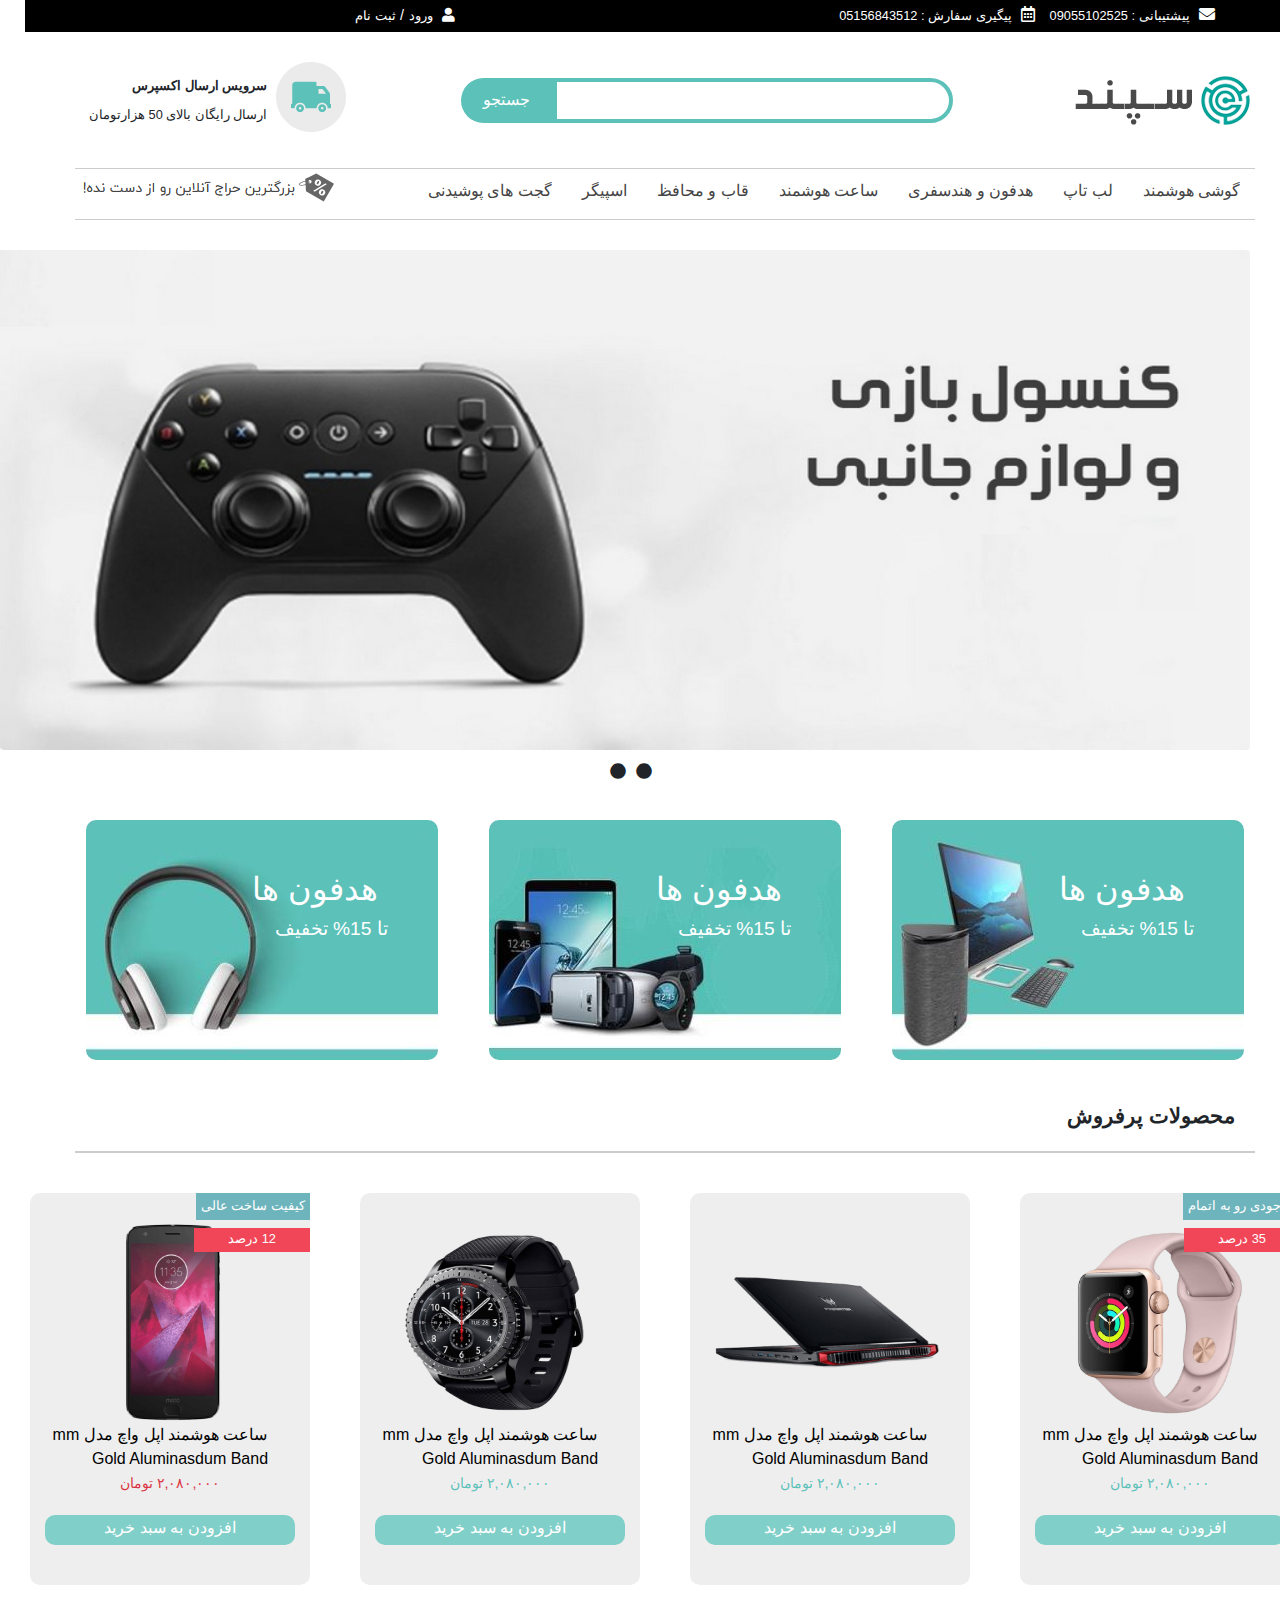
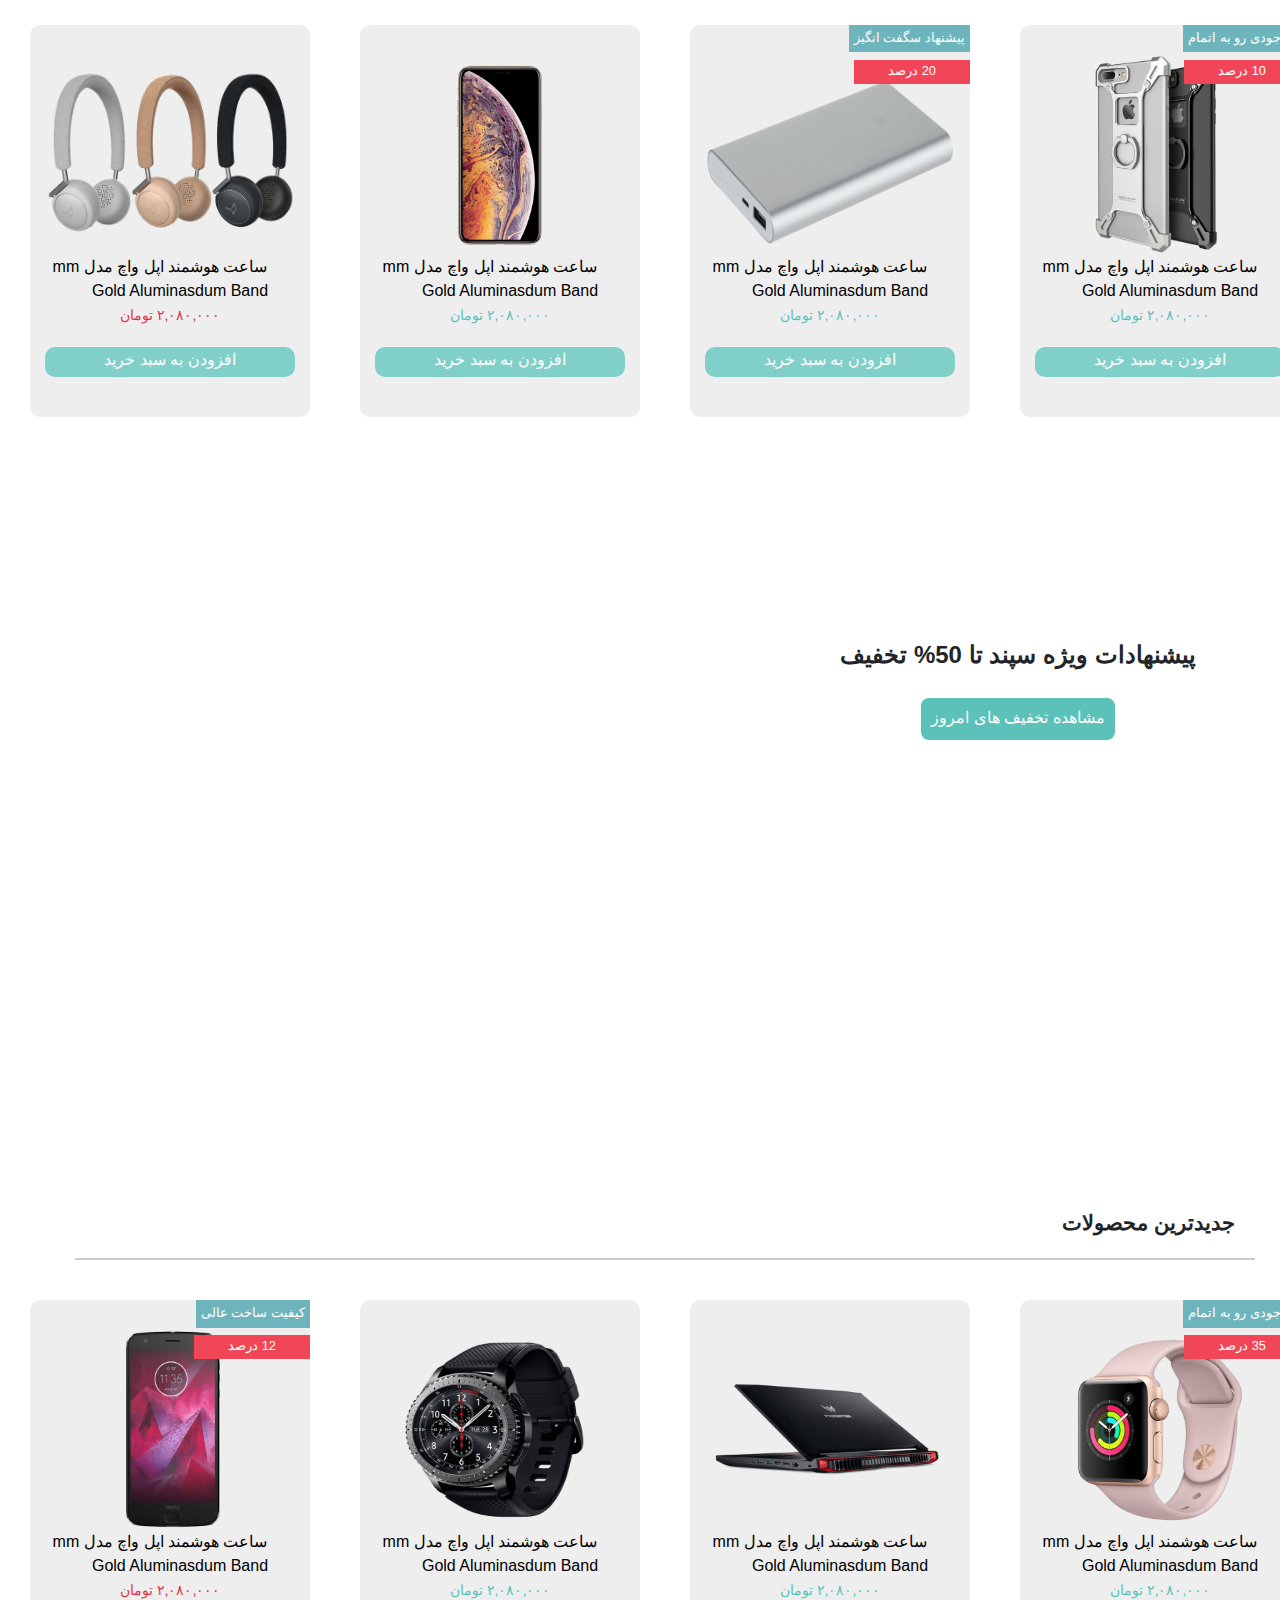
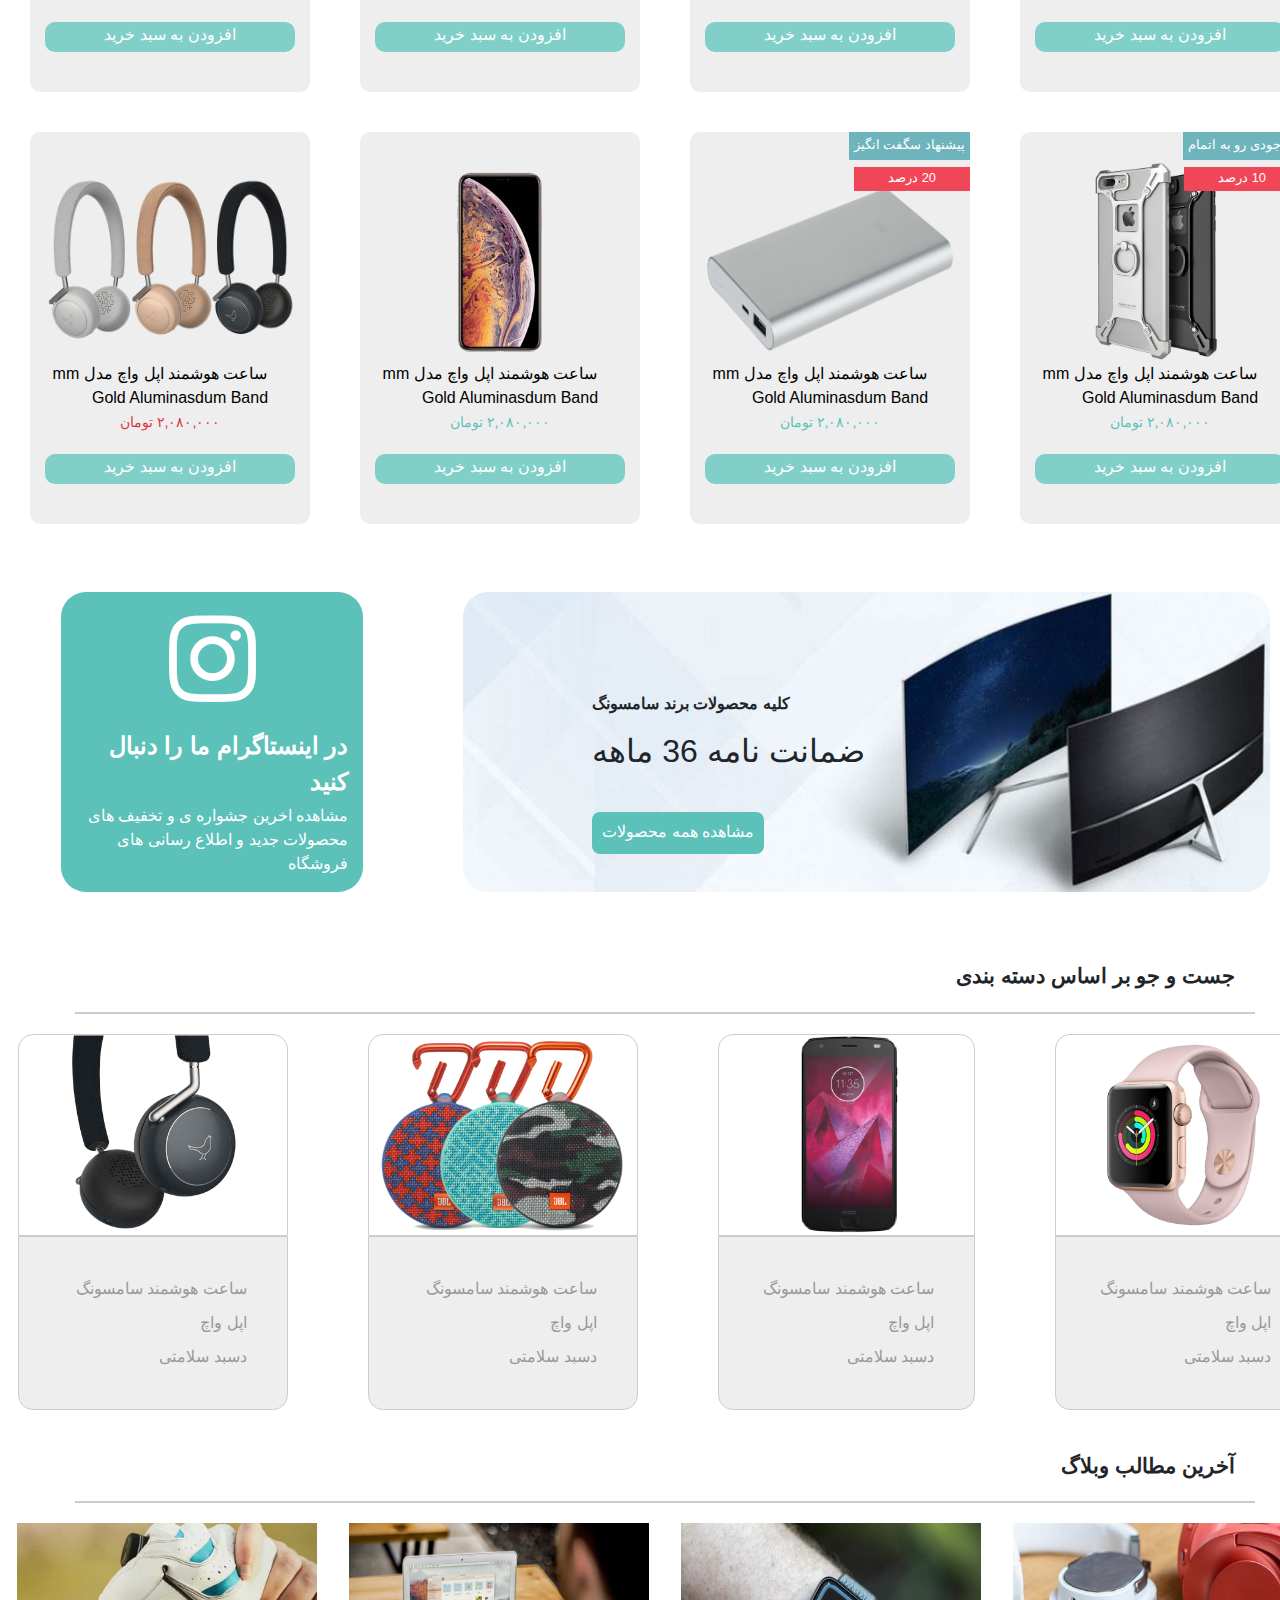
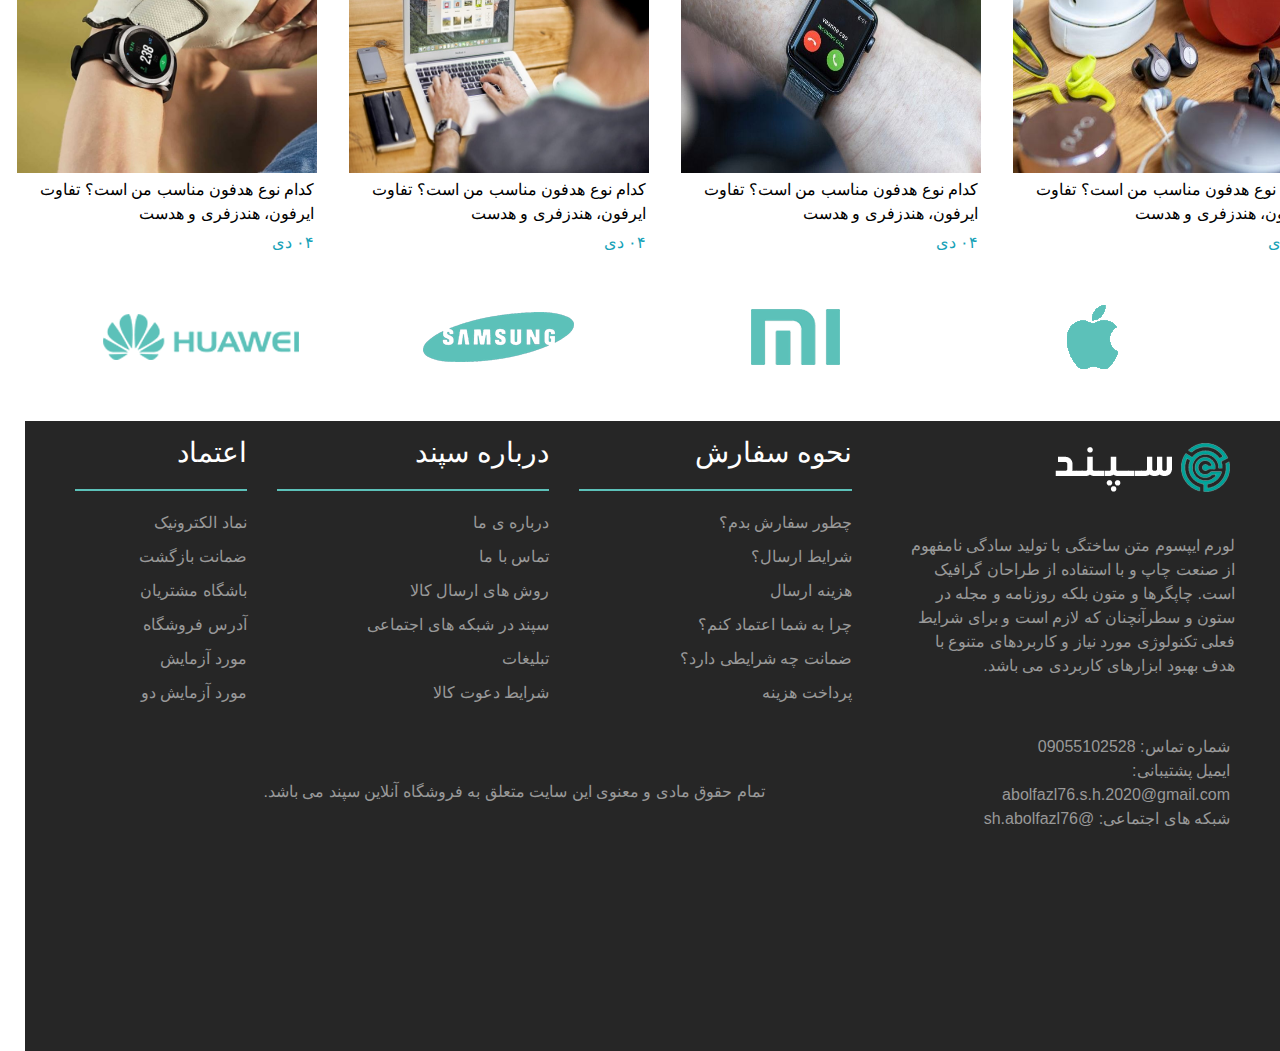
<file: index.html>
<!DOCTYPE html>
<html lang="en">
<head>
    <meta charset="UTF-8">
    <title>wach shop</title>
    <link rel="stylesheet" href="style/app.css" type="text/css">
    <link rel="stylesheet" href="style/main.css" type="text/css">
    
    <link rel="title icon" href="img/a1.jpg" type="image/jpg">
    
    <!-- Fontawesome -->
    <link rel="stylesheet" href="https://cdnjs.cloudflare.com/ajax/libs/font-awesome/5.15.1/css/all.min.css" crossorigin="anonymous" />
    <link rel="stylesheet" href="https://cdnjs.cloudflare.com/ajax/libs/font-awesome/4.7.0/css/font-awesome.min.css">

    <!-- Bootstrap CDN CSS -->
    <!-- <link rel="stylesheet" href="bootstrap-code/bootstrap.min.css"> -->

    <!-- Bootstrap CDN CSS -->
    <link rel="stylesheet" href="https://stackpath.bootstrapcdn.com/bootstrap/4.5.2/css/bootstrap.min.css">
    
</head>
<body>
    

    <!-- header -->
    <header>
        <!-- nav-top -->
        <section class="">
            <div class="nav-top">
                <div class="nav-top-right">
                    <a href="#"><i class="fas fa-envelope"></i></a>
                    <a href=""><span>پیشتیبانی : 09055102525</span></a>
                    <a href="#"><i class="far fa-calendar-alt"></i></a>
                    <a href=""><span>پیگیری سفارش : 05156843512</span></a>
                </div>
                <div class="nav-top-left">
                    <i class="fas fa-user"></i>
                    <a href=""><span>ورود</span></a>
                    <span>/</span>
                    <a href=""><span>ثبت نام</span></a>
                </div>
            </div>            
        </section>
        <!-- End of nav-top -->
        
        <!-- nav-center -->
        <section>
            <div class="continer1">
                <div class="row nav-center">
                    <div class="col-lg-3 col-md-4  nav-center-right">
                        <img src="img/logo1.png" alt="">
                    </div>
                    <div class="col-lg-6 col-md-8  nav-center-center">
                        <div class="btn-serche">
                            <input type="text" class="">
                            <button>جستجو</button>
                        </div>
                    </div>
                    <div class="col-lg-3 col-md-12  nav-center-left">
                        <img src="img/logo2.PNG" alt="">
                        <div>
                            <span style="font-weight: bold;">سرویس ارسال اکسپرس</span>
                            <span>ارسال رایگان بالای 50 هزارتومان</span>
                        </div>
                    </div>
                </div>
            </div>
        </section>
        <!-- End of nav-center -->
        <!-- nav-button -->
        <section>
            <div class="continer1">
                <div class="nav-button">
                    <div class="nav-button-right">
                        <ul>
                            <li><a href="#" class="">گوشی هوشمند</a></li>
                            <li><a href="#" class="">لب تاپ</a></li>
                            <li><a href="#" class="">هدفون و هندسفری</a></li>
                            <li><a href="#" class="">ساعت هوشمند</a></li>
                            <li><a href="#" class="">قاب و محافظ</a></li>
                            <li><a href="#" class="">اسپیگر</a></li>
                            <li><a href="#" class="">گجت های پوشیدنی</a></li>
                        </ul>
                    </div>
                    <div class="nav-button-left">
                        <a href="#"><img src="img/nav1.PNG" alt=""></a>
                    </div>
                </div>
            </div>
        </section>
        <!-- End of nav-button -->
        <!-- banner -->
        <section class="slide">
            <!-- // -->
            <div class="continer1 item active slides" id="slide1">
                <div class="row">
                    <div class="col-lg-auto banner">
                       <img src="img/banner1.jpg" alt="">
                    </div>
                </div>
            </div>
            <!-- // -->
            <!-- // -->
            <div class="continer1 item slides" id="slide2">
                <div class="row">
                    <div class="col-lg-auto banner">
                       <img src="img/banner2.jpg" alt="">
                    </div>
                </div>
            </div>
            <!-- // -->
            <!-- btn -->
            <div class="banner-btn">
                <i onclick="setSlide('slide1' , 1)" class="fas fa-circle"></i>
                <i onclick="setSlide('slide2' , 2)" class="fas fa-circle"></i>
            </div>

        </section>
        <!-- End of banner -->
    </header>
    <!-- End of header -->

    <!-- main -->
    <main>
        <!-- sec-caed-1 -->
        <section>
            <div class="continer1 ">
                <div class="row text-center ">
                    <div class="col-lg-4 main-sec1-card">
                        <a href=""><h2>هدفون ها</h2></a>
                        <a href=""><span>تا 15% تخفیف</span></a>
                        <img src="img/main-sec1-card1.jpg" alt="">
                    </div>
                    <div class="col-lg-4 main-sec1-card">
                        <a href=""><h2>هدفون ها</h2></a>
                        <a href=""><span>تا 15% تخفیف</span></a>
                        <img src="img/main-sec1-card2.jpg" alt="">
                    </div>
                    <div class="col-lg-4 main-sec1-card">
                        <a href=""><h2>هدفون ها</h2></a>
                        <a href=""><span>تا 15% تخفیف</span></a>
                        <img src="img/main-sec1-card3.jpg" alt="">
                    </div>
                </div>
            </div>
        </section>
        <!-- End of sec-caed-1 -->

        <!-- sec-card-2 -->
        <section>
            <div class="continer1">
                <div class="title">
                    <span>محصولات پرفروش</span>
                </div>
                <!-- // -->
                <div class="row1">
                    <div class="col sec-card-2 ">
                        <p>موجودی رو به اتمام</p>
                        <h6>35 درصد</h6>
                        <img src="img/main-sec2-card1.png" alt="">
                        <a href=""><span>ساعت هوشمند اپل واچ مدل mm Gold Aluminasdum Band</span></a>
                        <span >۲,۰۸۰,۰۰۰ تومان</span>
                        <button class="" >افزودن به سبد خرید</button>
                    </div>
                    <div class="col sec-card-2">
                        <img src="img/main-sec2-card2.png" alt="">
                        <a href=""><span>ساعت هوشمند اپل واچ مدل mm Gold Aluminasdum Band</span></a>
                        <span >۲,۰۸۰,۰۰۰ تومان</span>
                        <button>افزودن به سبد خرید</button>
                    </div>
                    <div class="col sec-card-2">
                        <img src="img/main-sec2-card3.png" alt="">
                        <a href=""><span>ساعت هوشمند اپل واچ مدل mm Gold Aluminasdum Band</span></a>
                        <span >۲,۰۸۰,۰۰۰ تومان</span>
                        <button>افزودن به سبد خرید</button>
                    </div>
                    <div class="col sec-card-2">
                        <p>کیفیت ساخت عالی</p>
                        <h6>12 درصد</h6>
                        <img src="img/main-sec2-card4.png" alt="">
                        <a href=""><span>ساعت هوشمند اپل واچ مدل mm Gold Aluminasdum Band</span></a>
                        <span class="text-danger">۲,۰۸۰,۰۰۰ تومان</span>
                        <button>افزودن به سبد خرید</button>
                    </div>
                </div>
                <!-- // -->
                <div class="row1">
                    <div class="col sec-card-2">
                        <p>موجودی رو به اتمام</p>
                        <h6>10 درصد</h6>
                        <img src="img/main-sec2-card5.png" alt="">
                        <a href=""><span>ساعت هوشمند اپل واچ مدل mm Gold Aluminasdum Band</span></a>
                        <span >۲,۰۸۰,۰۰۰ تومان</span>
                        <button>افزودن به سبد خرید</button>
                    </div>
                    <div class="col sec-card-2">
                        <p>پیشنهاد سگفت انگیز</p>
                        <h6>20 درصد</h6>
                        <img src="img/main-sec2-card6.png" alt="">
                        <a href=""><span>ساعت هوشمند اپل واچ مدل mm Gold Aluminasdum Band</span></a>
                        <span >۲,۰۸۰,۰۰۰ تومان</span>
                        <button>افزودن به سبد خرید</button>
                    </div>
                    <div class="col sec-card-2">
                        <img src="img/main-sec2-card7.png" alt="">
                        <a href=""><span>ساعت هوشمند اپل واچ مدل mm Gold Aluminasdum Band</span></a>
                        <span >۲,۰۸۰,۰۰۰ تومان</span>
                        <button>افزودن به سبد خرید</button>
                    </div>
                    <div class="col sec-card-2">
                        <img src="img/main-sec2-card8.png" alt="">
                        <a href=""><span>ساعت هوشمند اپل واچ مدل mm Gold Aluminasdum Band</span></a>
                        <span class="text-danger">۲,۰۸۰,۰۰۰ تومان</span>
                        <button>افزودن به سبد خرید</button>
                    </div>
                </div>
                <!-- // -->
            </div>
        </section>
        <!-- End of sec-card-2 -->

        <!-- feucher -->
        <section>
            <div class="continer1">
                <div class="row feucher-bg">
                    <div class="col-lg-5 feucher">
                        <span>پیشنهادات ویژه سپند تا 50% تخفیف</span>
                        <button>مشاهده تخفیف های امروز</button>
                    </div>
                </div>
            </div>
        </section>
        <!--End of feucher -->



         <!-- sec-card-4 -->
         <section>
            <div class="continer1">
                <div class="title">
                    <span>جدیدترین محصولات</span>
                </div>
                <!-- // -->
                <div class="row1">
                    <div class="col sec-card-2">
                        <p>موجودی رو به اتمام</p>
                        <h6>35 درصد</h6>
                        <img src="img/main-sec2-card1.png" alt="">
                        <a href=""><span>ساعت هوشمند اپل واچ مدل mm Gold Aluminasdum Band</span></a>
                        <span >۲,۰۸۰,۰۰۰ تومان</span>
                        <button>افزودن به سبد خرید</button>
                    </div>
                    <div class="col sec-card-2">
                        <img src="img/main-sec2-card2.png" alt="">
                        <a href=""><span>ساعت هوشمند اپل واچ مدل mm Gold Aluminasdum Band</span></a>
                        <span >۲,۰۸۰,۰۰۰ تومان</span>
                        <button>افزودن به سبد خرید</button>
                    </div>
                    <div class="col sec-card-2">
                        <img src="img/main-sec2-card3.png" alt="">
                        <a href=""><span>ساعت هوشمند اپل واچ مدل mm Gold Aluminasdum Band</span></a>
                        <span >۲,۰۸۰,۰۰۰ تومان</span>
                        <button>افزودن به سبد خرید</button>
                    </div>
                    <div class="col sec-card-2">
                        <p>کیفیت ساخت عالی</p>
                        <h6>12 درصد</h6>
                        <img src="img/main-sec2-card4.png" alt="">
                        <a href=""><span>ساعت هوشمند اپل واچ مدل mm Gold Aluminasdum Band</span></a>
                        <span class="text-danger">۲,۰۸۰,۰۰۰ تومان</span>
                        <button>افزودن به سبد خرید</button>
                    </div>
                </div>
                <!-- // -->
                <div class="row1">
                    <div class="col sec-card-2">
                        <p>موجودی رو به اتمام</p>
                        <h6>10 درصد</h6>
                        <img src="img/main-sec2-card5.png" alt="">
                        <a href=""><span>ساعت هوشمند اپل واچ مدل mm Gold Aluminasdum Band</span></a>
                        <span >۲,۰۸۰,۰۰۰ تومان</span>
                        <button>افزودن به سبد خرید</button>
                    </div>
                    <div class="col sec-card-2">
                        <p>پیشنهاد سگفت انگیز</p>
                        <h6>20 درصد</h6>
                        <img src="img/main-sec2-card6.png" alt="">
                        <a href=""><span>ساعت هوشمند اپل واچ مدل mm Gold Aluminasdum Band</span></a>
                        <span >۲,۰۸۰,۰۰۰ تومان</span>
                        <button>افزودن به سبد خرید</button>
                    </div>
                    <div class="col sec-card-2">
                        <img src="img/main-sec2-card7.png" alt="">
                        <a href=""><span>ساعت هوشمند اپل واچ مدل mm Gold Aluminasdum Band</span></a>
                        <span >۲,۰۸۰,۰۰۰ تومان</span>
                        <button>افزودن به سبد خرید</button>
                    </div>
                    <div class="col sec-card-2">
                        <img src="img/main-sec2-card8.png" alt="">
                        <a href=""><span>ساعت هوشمند اپل واچ مدل mm Gold Aluminasdum Band</span></a>
                        <span class="text-danger">۲,۰۸۰,۰۰۰ تومان</span>
                        <button>افزودن به سبد خرید</button>
                    </div>
                </div>
                <!-- // -->
            </div>
        </section>
        <!-- End of sec-card-4 -->

        <!-- sec-card-5 -->
        <section class="my-5">
            <div class="continer1">
                <div class="row">
                    <div class="col-lg-8 sec-card-5-right">
                        <!-- <img src="img/sec-card-4-bg.jpg" alt=""> -->
                        <span>کلیه محصولات برند سامسونگ</span>
                        <h2>ضمانت نامه 36 ماهه</h2>
                        <button>مشاهده همه محصولات</button>
                    </div>
                    <div class="col-lg-3 sec-card-5-left">
                        <a href="" class="sec5-a1"><i class="fab fa-instagram fa-2x"></i></a>
                        <a href="" class="sec5-a2"><span>در اینستاگرام ما را دنبال کنید</span></a>
                        <a href="" class="mt-1"><span>مشاهده اخرین جشواره ی و تخفیف های محصولات جدید و اطلاع رسانی های فروشگاه</span></a>
                    </div>
                </div>
            </div>
        </section>
        <!-- End of sec-card-5 -->

        <!-- sec-card-6 -->
        <section>
            <div class="continer1">
                <div class="title">
                    <span>جست و جو بر اساس دسته بندی</span>
                </div>
                <div class="row1">
                    <!-- // -->
                    <div class="col sec6-card-img">
                        <div class="top">
                            <img src="img/main-sec2-card1.png" alt="">
                        </div>
                        <div class="button">
                            <a href=""><span>ساعت هوشمند سامسونگ</span></a>
                            <a href=""><span>اپل واچ</span></a>
                            <a href=""><span>دسبد سلامتی</span></a>
                        </div>
                    </div>
                    <!-- // -->
                    <!-- // -->
                    <div class="col sec6-card-img">
                        <div class="top">
                            <img src="img/main-sec2-card4.png" alt="">
                        </div>
                        <div class="button">
                            <a href=""><span>ساعت هوشمند سامسونگ</span></a>
                            <a href=""><span>اپل واچ</span></a>
                            <a href=""><span>دسبد سلامتی</span></a>
                        </div>
                    </div>
                    <!-- // -->
                    <!-- // -->
                    <div class="col sec6-card-img">
                        <div class="top">
                            <img src="img/sec-card-6-bg3.png" alt="">
                        </div>
                        <div class="button">
                            <a href=""><span>ساعت هوشمند سامسونگ</span></a>
                            <a href=""><span>اپل واچ</span></a>
                            <a href=""><span>دسبد سلامتی</span></a>
                        </div>
                    </div>
                    <!-- // -->
                   <!-- // -->
                    <div class="col sec6-card-img">
                        <div class="top">
                            <img src="img/sec-card-6-bg4.png" alt="">
                        </div>
                        <div class="button">
                            <a href=""><span>ساعت هوشمند سامسونگ</span></a>
                            <a href=""><span>اپل واچ</span></a>
                            <a href=""><span>دسبد سلامتی</span></a>
                        </div>
                    </div>
                    <!-- // -->

                </div>
            </div>
        </section>
        <!-- End of sec-card-6 -->

        <section>
            <div class="continer1">
                <div class="title">
                    <span>آخرین مطالب وبلاگ</span>
                </div>
                <div class="row3">
                     <!-- // -->
                     <div class="col sec6-card-img2">
                        <div class="top">
                            <img src="img/weblak1.jpg" alt="">
                        </div>
                        <div class="button">
                            <a href=""><span>کدام نوع هدفون مناسب من است؟ تفاوت ایرفون، هندزفری و هدست
                             </span></a>
                            <a href="" class="text-info"><span>۰۴ دی</span></a>
                        </div>
                    </div>
                    <!-- // -->
                    <!-- // -->
                    <div class="col sec6-card-img2">
                        <div class="top">
                            <img src="img/weblak2.jpg" alt="">
                        </div>
                        <div class="button">
                            <a href=""><span>کدام نوع هدفون مناسب من است؟ تفاوت ایرفون، هندزفری و هدست
                             </span></a>
                            <a href="" class="text-info"><span>۰۴ دی</span></a>
                        </div>
                    </div>
                    <!-- // -->
                    <!-- // -->
                    <div class="col sec6-card-img2">
                        <div class="top">
                            <img src="img/weblak3.jpg" alt="">
                        </div>
                        <div class="button">
                            <a href=""><span>کدام نوع هدفون مناسب من است؟ تفاوت ایرفون، هندزفری و هدست
                             </span></a>
                            <a href="" class="text-info"><span>۰۴ دی</span></a>
                        </div>
                    </div>
                    <!-- // -->
                    <!-- // -->
                    <div class="col sec6-card-img2">
                        <div class="top">
                            <img src="img/weblak4.jpg" alt="">
                        </div>
                        <div class="button">
                            <a href=""><span>کدام نوع هدفون مناسب من است؟ تفاوت ایرفون، هندزفری و هدست
                             </span></a>
                            <a href="" class="text-info"><span>۰۴ دی</span></a>
                        </div>
                    </div>
                    <!-- // -->
                </div>
            </div>
        </section>
        
        <!-- sec-card-3 -->
        <section>
            <div class="continer1 mt-5">
                <!-- // -->
                <div class="row3">
                    <div class="col-lg-3 logo  item2 active2" id="sec-card-2">
                        <img src="img/main-logo1.png" alt="" id="img-card">
                    </div>
                    <div class="col-lg-3 logo  item2 active2" id="sec-card-3">
                        <img src="img/main-logo2.png" alt="" id="img-card">                        
                    </div>
                    <div class="col-lg-3 logo  item2 active2" id="sec-card-4">
                        <img src="img/main-logo3.png" alt="" id="img-card">
                    </div>
                    <div class="col-lg-3 logo  item2 active2" id="sec-card-4">
                        <img src="img/main-logo4.png" alt="" id="img-card">
                    </div>
                </div>
                <!-- // -->
            </div>
        </section>
        <!-- End of sec-card-3 -->
    </main>
    <!-- End of main -->

    <footer>
        <section>
            <div class="continer1">
                <div class="row">
                    <div class="col-lg-4 f-div">
                        <img src="img/foother-img.png" alt="">
                        <p>لورم ایپسوم متن ساختگی با تولید سادگی نامفهوم از صنعت چاپ و با استفاده از طراحان گرافیک است. چاپگرها و متون بلکه روزنامه و مجله در ستون و سطرآنچنان که لازم است و برای شرایط فعلی تکنولوژی مورد نیاز و کاربردهای متنوع با هدف بهبود ابزارهای کاربردی می باشد. </p>
                    </div>
                    <div class="col-lg-3 f-div2">
                        <h3>نحوه سفارش</h3>
                        <a href=""><span>چطور سفارش بدم؟</span></a>
                        <a href=""><span>شرایط ارسال؟</span></a>
                        <a href=""><span>هزینه ارسال</span></a>
                        <a href=""><span>چرا به شما اعتماد کنم؟</span></a>
                        <a href=""><span>ضمانت چه شرایطی دارد؟</span></a>
                        <a href=""><span>پرداخت هزینه</span></a>
                    </div>
                    <div class="col-lg-3 f-div2">
                        <h3>درباره سپند</h3>
                        <a href=""><span>درباره ی ما</span></a>
                        <a href=""><span>تماس با ما</span></a>
                        <a href=""><span>روش های ارسال کالا</span></a>
                        <a href=""><span>سپند در شبکه های اجتماعی</span></a>
                        <a href=""><span>تبلیغات</span></a>
                        <a href=""><span>شرایط دعوت کالا</span></a>
                    </div>
                    <div class="col-lg-2 f-div2">
                        <h3>اعتماد</h3>
                        <a href=""><span>نماد الکترونیک</span></a>
                        <a href=""><span>ضمانت بازگشت</span></a>
                        <a href=""><span>باشگاه مشتریان</span></a>
                        <a href=""><span>آدرس فروشگاه</span></a>
                        <a href=""><span>مورد آزمایش</span></a>
                        <a href=""><span>مورد آزمایش دو</span></a>
                    </div>
                </div>
                <!-- // -->
                <div class="row">
                    <div class="col-lg-3 f-div3">
                        <span>شماره تماس: 09055102528</span>
                        <span>ایمیل پشتیبانی: abolfazl76.s.h.2020@gmail.com</span>
                        <span>شبکه های اجتماعی: @sh.abolfazl76</span>
                    </div>
                    <div class="col-lg-8 f-div4">
                        <span>تمام حقوق مادی و معنوی این سایت متعلق به فروشگاه آنلاین سپند می باشد.</span>
                    </div>
                </div>
            </div>
        </section>
    </footer>


   <!-- Optional JavaScript -->
   <script src="bootstrap-code/jquery-3.6.0.min.js"></script>
   <script src="js/min.js"></script>
   <script src="bootstrap-code/bootstrap.bundle.min.js"></script>
   <!-- Optional JavaScript CDN -->
   <!-- <script src="https://code.jquery.com/jquery-3.5.1.slim.min.js"></script>
   <script src="https://cdn.jsdelivr.net/npm/popper.js@1.16.1/dist/umd/popper.min.js"></script>
   <script src="https://stackpath.bootstrapcdn.com/bootstrap/4.5.2/js/bootstrap.min.js"></script> -->
    
</body>
</html>
</file>
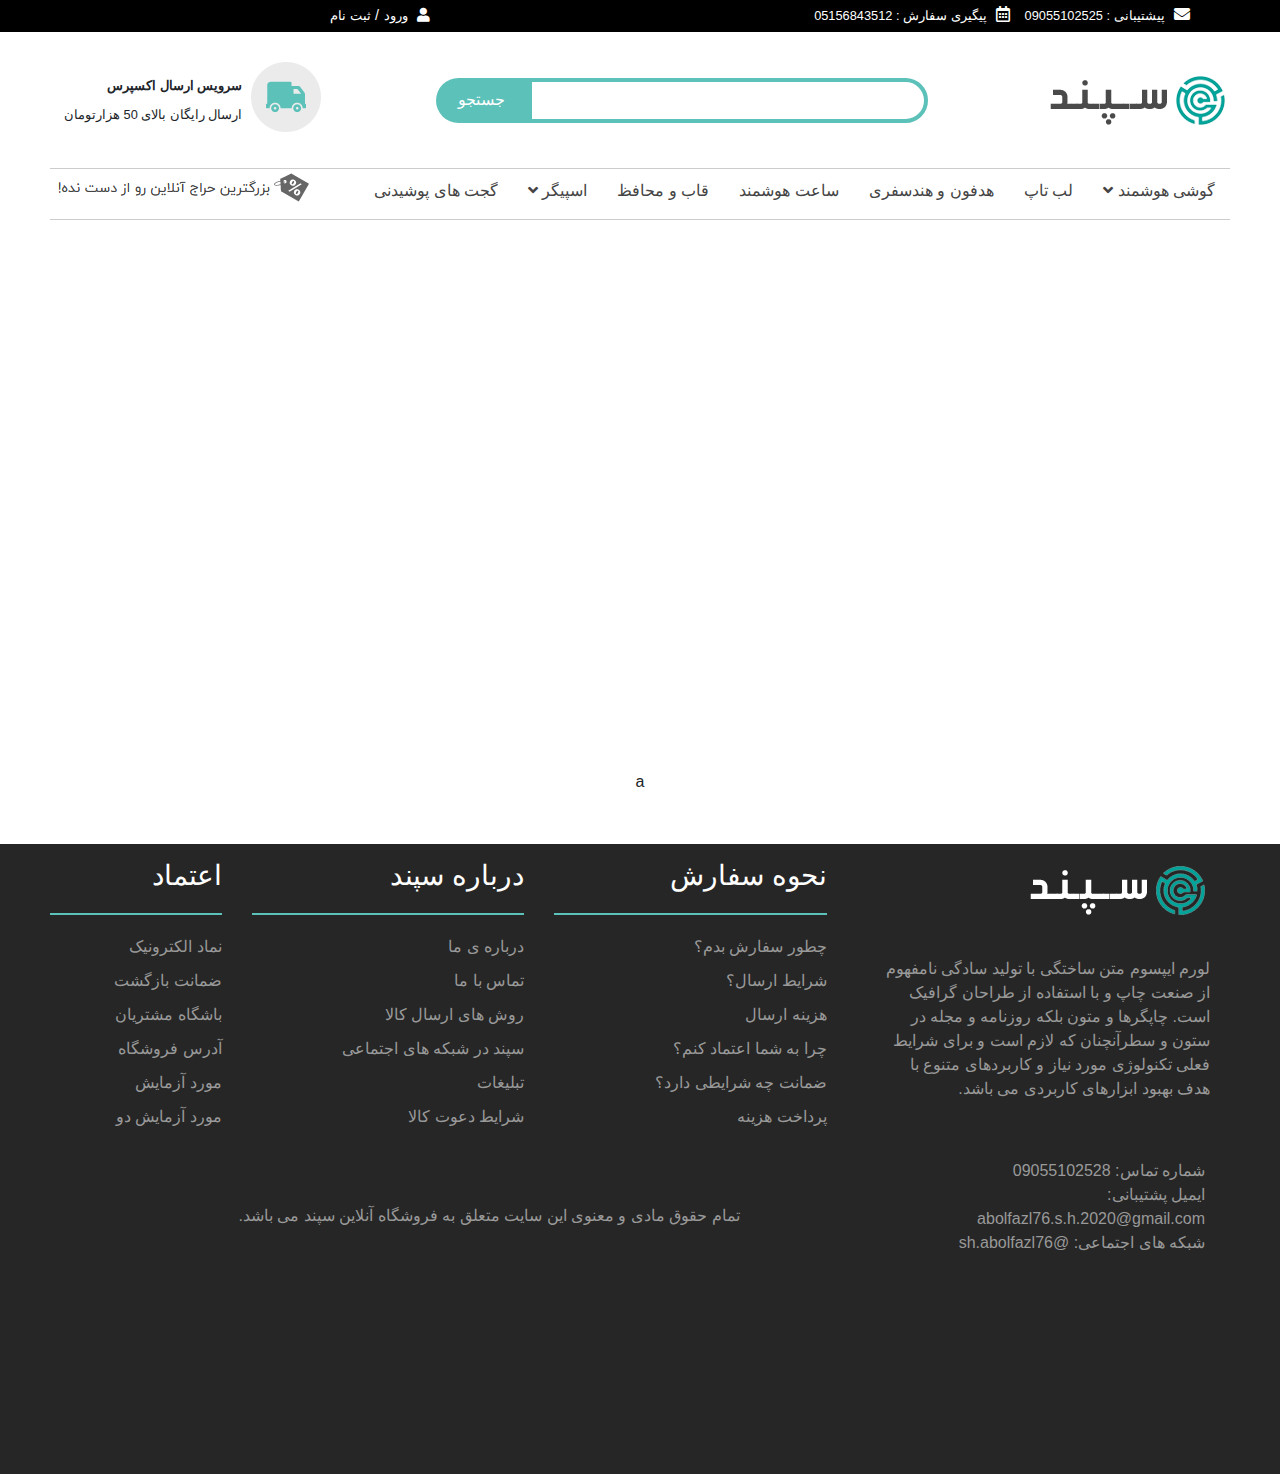
<file: shop.html>
<!DOCTYPE html>
<html lang="en">
<head>
    <meta charset="UTF-8">
    <title>wach shop</title>
    <link rel="stylesheet" href="style/app.css" type="text/css">
    <link rel="stylesheet" href="style/main.css" type="text/css">
    
    <link rel="title icon" href="img/a1.jpg" type="image/jpg">
    
    <!-- Fontawesome -->
    <link rel="stylesheet" href="https://cdnjs.cloudflare.com/ajax/libs/font-awesome/5.15.1/css/all.min.css" crossorigin="anonymous" />
    <link rel="stylesheet" href="https://cdnjs.cloudflare.com/ajax/libs/font-awesome/4.7.0/css/font-awesome.min.css">

    <!-- Bootstrap CDN CSS -->
    <!-- <link rel="stylesheet" href="bootstrap-code/bootstrap.min.css"> -->

    <!-- Bootstrap CDN CSS -->
    <link rel="stylesheet" href="https://stackpath.bootstrapcdn.com/bootstrap/4.5.2/css/bootstrap.min.css">
    
</head>
<body>
    

    <!-- header -->
    <header>
        <!-- nav-top -->
        <section class="">
            <div class="nav-top">
                <div class="nav-top-right">
                    <a href="#"><i class="fas fa-envelope"></i></a>
                    <a href=""><span>پیشتیبانی : 09055102525</span></a>
                    <a href="#"><i class="far fa-calendar-alt"></i></a>
                    <a href=""><span>پیگیری سفارش : 05156843512</span></a>
                </div>
                <div class="nav-top-left">
                    <i class="fas fa-user"></i>
                    <a href=""><span>ورود</span></a>
                    <span>/</span>
                    <a href=""><span>ثبت نام</span></a>
                </div>
            </div>            
        </section>
        <!-- End of nav-top -->
        
        <!-- nav-center -->
        <section>
            <div class="continer1">
                <div class="row nav-center">
                    <div class="col-lg-3 col-md-4  nav-center-right">
                        <img src="img/logo1.png" alt="">
                    </div>
                    <div class="col-lg-6 col-md-8  nav-center-center">
                        <div class="btn-serche">
                            <input type="text" class="">
                            <button>جستجو</button>
                        </div>
                    </div>
                    <div class="col-lg-3 col-md-12  nav-center-left">
                        <img src="img/logo2.PNG" alt="">
                        <div>
                            <span style="font-weight: bold;">سرویس ارسال اکسپرس</span>
                            <span>ارسال رایگان بالای 50 هزارتومان</span>
                        </div>
                    </div>
                </div>
            </div>
        </section>
        <!-- End of nav-center -->
        <!-- nav-button -->
        <section>
            <div class="continer1">
                <div class="nav-button">
                    <div class="nav-button-right">
                        <ul>
                            <li><a href="#" class="">گوشی هوشمند <i class="fas fa-angle-down"></i></a>
                                <ul class="ul1">
                                    <li><a href="">آیفون</a>
                                        <ul class="ul1">
                                            <li><a href="">LX12</a></li>
                                            <li><a href="">A-13</a></li>
                                        </ul>
                                    </li>
                                    <li><a href="">شیاموی</a></li>
                                    <li><a href="">سامسونگ</a></li>
                                </ul>
                            </li>
                            <li><a href="#" class="">لب تاپ</a></li>
                            <li><a href="#" class="">هدفون و هندسفری</a></li>
                            <li><a href="#" class="">ساعت هوشمند</a></li>
                            <li><a href="#" class="">قاب و محافظ</a></li>
                            <li><a href="#" class="">اسپیگر <i class="fas fa-angle-down"></i></a>
                                <ul class="ul1">
                                    <li><a href="">آیفون</a></li>
                                    <li><a href="">شیاموی</a></li>
                                    <li><a href="">سامسونگ</a></li>
                                </ul>
                            </li>
                            <li><a href="#" class="">گجت های پوشیدنی</a></li>
                        </ul>
                    </div>
                    <div class="nav-button-left">
                        <a href="#"><img src="img/nav1.PNG" alt=""></a>
                    </div>
                </div>
            </div>
        </section>
        <!-- End of nav-button -->
        
    </header>
    <!-- End of header -->

    <!-- main -->
    <main>
        <section >
            <div class="container-1 text-center shop-sec" >
                
                a
            </div>
        </section>


    </main>
    <!-- End of main -->

    <footer>
        <section>
            <div class="continer1">
                <div class="row">
                    <div class="col-lg-4 f-div">
                        <img src="img/foother-img.png" alt="">
                        <p>لورم ایپسوم متن ساختگی با تولید سادگی نامفهوم از صنعت چاپ و با استفاده از طراحان گرافیک است. چاپگرها و متون بلکه روزنامه و مجله در ستون و سطرآنچنان که لازم است و برای شرایط فعلی تکنولوژی مورد نیاز و کاربردهای متنوع با هدف بهبود ابزارهای کاربردی می باشد. </p>
                    </div>
                    <div class="col-lg-3 f-div2">
                        <h3>نحوه سفارش</h3>
                        <a href=""><span>چطور سفارش بدم؟</span></a>
                        <a href=""><span>شرایط ارسال؟</span></a>
                        <a href=""><span>هزینه ارسال</span></a>
                        <a href=""><span>چرا به شما اعتماد کنم؟</span></a>
                        <a href=""><span>ضمانت چه شرایطی دارد؟</span></a>
                        <a href=""><span>پرداخت هزینه</span></a>
                    </div>
                    <div class="col-lg-3 f-div2">
                        <h3>درباره سپند</h3>
                        <a href=""><span>درباره ی ما</span></a>
                        <a href=""><span>تماس با ما</span></a>
                        <a href=""><span>روش های ارسال کالا</span></a>
                        <a href=""><span>سپند در شبکه های اجتماعی</span></a>
                        <a href=""><span>تبلیغات</span></a>
                        <a href=""><span>شرایط دعوت کالا</span></a>
                    </div>
                    <div class="col-lg-2 f-div2">
                        <h3>اعتماد</h3>
                        <a href=""><span>نماد الکترونیک</span></a>
                        <a href=""><span>ضمانت بازگشت</span></a>
                        <a href=""><span>باشگاه مشتریان</span></a>
                        <a href=""><span>آدرس فروشگاه</span></a>
                        <a href=""><span>مورد آزمایش</span></a>
                        <a href=""><span>مورد آزمایش دو</span></a>
                    </div>
                </div>
                <!-- // -->
                <div class="row">
                    <div class="col-lg-3 f-div3">
                        <span>شماره تماس: 09055102528</span>
                        <span>ایمیل پشتیبانی: abolfazl76.s.h.2020@gmail.com</span>
                        <span>شبکه های اجتماعی: @sh.abolfazl76</span>
                    </div>
                    <div class="col-lg-8 f-div4">
                        <span>تمام حقوق مادی و معنوی این سایت متعلق به فروشگاه آنلاین سپند می باشد.</span>
                    </div>
                </div>
            </div>
        </section>
    </footer>

   <!-- Optional JavaScript -->
   <script src="bootstrap-code/jquery-3.6.0.min.js"></script>
   <script src="js/min2.js"></script>
   <script src="bootstrap-code/bootstrap.bundle.min.js"></script>
   <!-- Optional JavaScript CDN -->
   <!-- <script src="https://code.jquery.com/jquery-3.5.1.slim.min.js"></script>
   <script src="https://cdn.jsdelivr.net/npm/popper.js@1.16.1/dist/umd/popper.min.js"></script>
   <script src="https://stackpath.bootstrapcdn.com/bootstrap/4.5.2/js/bootstrap.min.js"></script> -->
    
</body>
</html>
</file>
<file: style/app.css>
/* No CSS *//*# sourceMappingURL=app.css.map */
</file>
<file: style/main.css>
*{

	font-size:16px;
    direction: rtl;

	
}
#font{
	color:red;
}
body{

	
	box-sizing: border-box;
	margin: 0px;
}

a{
	text-decoration: none;
}
a:hover{
	text-decoration: none;
}

.continer1{
	margin: 10px 50px;
}
/* //////////header */

/* nav-top */
.nav-top{
	background-color: black;
	display: flex;
	justify-content: space-between;
	align-items: center;
	padding: 3px 80px 5px 80px;
}


.nav-top-right a i{
	color: white;
	margin-right: 10px;
	font-size: 1em;
}
.nav-top-right a span{
	color: white;
	margin-right: 5px;
	font-size: .8em;
}

.nav-top-left{
	margin-left: 250px;
}
.nav-top-left i{
	color: white;
	font-size: .9em;
	margin-left: 5px;
}
.nav-top-left a{
	color: white;
	font-size: .9em;
	text-decoration: none;
}
.nav-top-left a span,.nav-top-left span{
	color: white;
	font-size: .9em;	
	transition: all .7s;
}
.nav-top-left a span:hover{
	color:rgb(86, 88, 209);
	text-decoration: none;
}

/* nav-center */
.nav-center{
	display: flex;
	justify-content: center;
	align-items: center;
	margin: 30px 0;
}

.nav-center-right{
	margin-right: 0px;
	text-align: right;
}

.btn-serche{
	text-align: right;
	display: flex;
}
.btn-serche input{
	width: 400px;
	height: 45px;
	border-top-right-radius: 25px;
	border-bottom-right-radius: 25px;
	padding: 10px;
	border: 4px solid #5CC1B9;

}
.btn-serche button{
	height: 45px;
	width: 92px;
	border-top-left-radius: 25px;
	border-bottom-left-radius: 25px;
	background-color: #5CC1B9;
	color: white;
	border: none;
	transition: all .7s;
	gap: 0px;
}
.btn-serche button:hover{
	background-color: #000000;

}

.nav-center-left{
	display: flex;
	/* justify-content: flex-end; */
	align-items: center;
}
.nav-center-left div{
	display: flex;
	flex-direction: column;
	/* justify-content: center; */
	/* align-items: center; */
}
.nav-center-left div span{
	text-align: right;
	padding: 5px;
	align-content: flex-start;
	font-size: .8em;

}

/* nav-button */
.nav-button{
	border-top: 1px solid #CCCCCC;
	border-bottom: 1px solid #CCCCCC;
	padding-bottom: 10px;
}


.nav-button-right ul{
	padding:0;
 	margin:0;
 	list-style-type:none;
	
}

.nav-button-right ul li{
	float:right;
	margin: 10px 15px;
}

.nav-button-right ul li a{
	text-decoration: none;
	color: #444444;
	font-size: 1em;
	transition: all .5s;
}
.nav-button-right ul li a:hover{
	color: #8AD2CC;
}

.nav-button-left{
	display: flex;
	justify-content: flex-end;
	align-items:flex-end;
}
.nav-button-left img{
	text-align: right;
	align-items: center;
}

.ul1{
	display: none;
}
 
.nav-button-right ul li:hover > ul {
	display: block;
	transition: all .7s;
}

.ul1{
	background: #FFFFFF;
	color: #000000;
	border-radius: 0px;
	padding: 0;
	position: absolute;
	top: 32%;
	right: 5;
	width: 500px;
	height: 200px;
	
	list-style-type:none;
}


.ul1 li a {
	padding: 15px 40px;
	color: black;
	
}	
.ul1 li a:hover {
	color: #81CFC9;
	
}
.ul1:hover {

	width: 600px;
}


/* banner */

.banner{
	text-align: center;
	/* position: relative; */
	background-color: red;
	margin: 20px 0;
	/* display: flex;
	justify-content: center;
	align-items: center; */
}

.banner img{
	width: 1250px;
	height: 500px;
	position: absolute;
	z-index: -1;
	/* top: 200px; */
	right: 20px;
	background-size: cover;
	background-position: left;
	background-repeat: no-repeat;
}

.slide{
	position: relative;
}
.item{
	display: none;
}
.active{
	display: block;
}

.banner-btn{
	position: absolute;
	top: 530px;
	right: 650px;
}
.banner-btn i{
	margin: 0 3px;
}


/* //////////main */
main{
	margin-top: 550px;
}
.main-sec1-card img{
	border-radius: 10px;
}

.main-sec1-card{
	position: relative;
}
.main-sec1-card a h2{
	position: absolute;

	text-align: right;
	margin: 50px 70px;
	/* padding: 10px 10px; */
	color: white;
}
.main-sec1-card a span{
	position: absolute;

	text-align: right;
	margin: 95px 50px;
	font-size: 1.2em;
	color: white;
}


/* sec-card-2 */

.sec-card-2{
	width: 300px;
	background-color: #EEEEEE;
	border-radius: 10px;
	text-align: center;
	/* padding: 30px; */
	padding: 30px 100px;
	/* margin: 40px 40px; */
	position: relative;
	margin: 20px 0px;
}
.sec-card-2:hover{
	border: none;
	box-shadow: 0px 0px 2px 2px #EEEEEE;
}

.sec-card-2 p{
	position: absolute;
	top: 0px;
	right: 0px;
	background-color: #6EB4BD;
	color: white;
	font-size: .8em;
	padding: 3px 5px 5px 5px;
}
.sec-card-2 h6{
	position: absolute;
	background-color: #F14657;
	color: white;
	font-size: .8em;
	padding: 3px 5px 5px 5px;
	top: 35px;
	right: 0px;
	width: 116px;
}

.row1{
	display: flex;
	justify-content: center;
	align-items: center;
	gap: 50px;
}
.sec-card-2 img{
	width: 250px;
	height: 200px;
	/* height: 100%; */
	background-position: center;
	background-size: cover;
	background-repeat: no-repeat;
}
.sec-card-2 a span{
	padding: 20px;
	font-size: 1em;
	color: #000000;
	text-decoration: none;
	text-align: center;
}
.sec-card-2 span{
	/* padding: 20px; */
	font-size: .9em;
	text-align: center;
	color: #5CC1B9;
}
.sec-card-2 a:hover{
	text-decoration: none;
}
.sec-card-2 button,.sec-card-3 button{
	/* margin: 10px; */
	margin-top: 20px;
	margin-bottom: 10px;
	padding-bottom: 5px;
	width: 100%;
	font-size: 1.3em;
	border: none;
	border-radius: 10px;
	background-color: #81CFC9;
	color: white;
	font-size: 1em;
	transition: all .7s;
}
.sec-card-2 button:hover,.sec-card-3 button:hover{

	background-color: #000000;
}

.title{
	text-align: right;
	border-bottom:#CCCCCC 2px solid;
	margin: 20px 0px;
	padding: 20px;
}
.title span{
	font-size: 1.3em;
	font-weight: bold;
}

/* feucher */
.feucher-bg{
	background:url(./../img/feucher-bg.PNG);
	background-position: left;
	background-repeat: no-repeat;
	/* background-size: cover; */
	background-attachment: fixed;
}
.feucher{
	margin-left: auto;
	height: 80vh;
	text-align: center;
	/* display: flex;
	justify-content: center;
	align-items: center; */
}
.feucher span{
	display: block;
	margin-top: 40%;
	margin-bottom: 25px;
	font-size: 1.5em;
	font-weight: bold;
}
.feucher button{
	border-radius: 8px;
	color: white;
	background-color: #5CC1B9;
	padding: 8px 10px 10px 10px;
	border: none;
	transition: all .7s;
}
.feucher button:hover{
	background-color: #000000;
}


/* sec-card-3 */
.sec-card-3-bg{
	background-color: #F0F0F0;
	padding: 80px 20px;
}
.row2{
	background-color: #FFFFFF;
	margin: 100px 50px;
	padding: 50px 50px;
	display: flex;
	justify-content: center;
	align-items: center;
	gap: 50px;
	/* box-shadow: 20px 20px 20px 20px #999; */
	box-shadow: 5px 5px 10px 10px #999;
	position: relative;
}

.sec-card-3{
	/* width: 1300px; */
	background-color: #EEEEEE;
	border-radius: 10px;
	text-align: center;
	position: relative;
	/* margin: 20px 0px; */
}
.sec-card-3:hover{
	border: none;
	box-shadow: 0px 0px 2px 2px #EEEEEE;
}

.sec-card-3 img{
	width: 250px;
	height: 200px;
	/* height: 100%; */
	background-position: center;
	background-size: cover;
	background-repeat: no-repeat;
}


.slider-btn1{
	position: absolute;
	top: 45%;
	left: 30px;
	font-size: 3em;
	color: #5CC1B9;
	font-weight: bold;
	background: none;
	border: none;
}
.slider-btn2{
	position: absolute;
	top: 45%;
	right: 30px;
	font-size: 3em;
	color: #5CC1B9;
	font-weight: bold;
	background: none;
	border: none;
}


/* sec-card-5 */

.sec-card-5-right{
	position: relative;
	text-align: right;
	margin-left: auto;
	display: flex;
	justify-content: flex-start;
	align-items: flex-start;
	border-radius: 25px;
	margin-left: 100px;

	background: url(./../img/sec-card-4-bg.jpg);
	background-position: center;
	background-repeat: no-repeat;
	background-size: cover;
	height: 300px;
}
.sec-card-5-right img{
	/* z-index: -1; */
	position:absolute;
	justify-self: start;
	height: 300px;
	background-repeat: no-repeat;
	background-size: cover;
	width: 100%;
}
.sec-card-5-right span{
	position: absolute;
	top: 100px;
	left: 16%;
	font-weight: bold;
}
.sec-card-5-right h2{
	position: absolute;
	top: 140px;
	left: 16%;
}
.sec-card-5-right button{
	position: absolute;
	top: 220px;
	left: 16%;
	border-radius: 8px;
	color: white;
	background-color: #5CC1B9;
	padding: 8px 10px 10px 10px;
	border: none;
	transition: all .7s;
}
.sec-card-5-right button:hover{
	background-color: #000000;
}

.sec-card-5-left{
	border-radius: 25px;
	background-color: #5CC1B9;
	display: flex;
	flex-direction: column;
	justify-content: center;
	align-items: center;
	text-align: right;
}

.sec-card-5-left a {
	color: white;
}
.sec-card-5-left a:hover {
	text-decoration: none;
	color: white;
}
.sec-card-5-left .sec5-a1 i{
	font-size: 6.2em;
	margin-bottom: 20px;
}

.sec-card-5-left .sec5-a2 span {
	font-size: 1.5em;
	font-weight: bold;
	margin-bottom: 20px;	
}




.sec6-card-img .top{
	text-align: center;
	background-color: white;
	border-top-right-radius: 15px;
	border-top-left-radius: 15px;
	border: 1px solid #CCCCCC;
	transition: all .7s;
}

.sec6-card-img .top:hover{
	transform: scale(1.1);
}


.sec6-card-img .top img{
	height: 200px;
	background-size: cover;
	background-position: center;
	background-repeat: no-repeat;
}

.sec6-card-img .button{
	background-color: #EEEEEE;
	text-align: right;
	border-bottom-right-radius: 15px;
	border-bottom-left-radius: 15px;
	border: 1px solid #CCCCCC;
	padding: 30px 40px;
}

.sec6-card-img .button a{
	display: block;
	width: 175px;
	margin: 10px 0;
	color: #999;
	text-decoration: none;
	transition: all .4s;
}
.sec6-card-img .button a:hover{
	color: #72D3B8;

}

#card-img{
	background-color: white;
}




/* /// */
.row3{
	display: flex;
	justify-content: center;
	align-items: center;
	gap: 2px;
}


.sec6-card-img2 .top{
	background-color: #5CC1B9;
}
.sec6-card-img2 .top img{
	background-position: center;
	background-size: cover;
	width: 300px;
	height: 250px;
}


.sec6-card-img2 .button a{
	display: block;
	color: #000000;
	text-decoration: none;
	text-align: right;	
	padding-right: 3px;
	font-size: .9em;
	margin-top: 5px;
}



/* /// */

.row3{
	display: flex;
	justify-content: center;
	align-items: center;
	position: relative;
}



/* footer */

footer{
	margin-top: 50px;
	background-color: #262626;
	height: 70vh;
}


.f-div{
	text-align: right;
}
.f-div img{
	margin: 20px;
}
.f-div p{
	margin: 20px;
	color:#999;
}

.f-div2{
	text-align: right;
}
.f-div2 h3{
	/* display: block; */
	color: white;
	border-bottom: 2px solid #5CC1B9;
	margin: 15px 0 20px 0;
	padding-bottom: 20px;
}
.f-div2 a{
	display: block;
	color: #999;
	text-decoration: none;
	margin: 10px 0;
	transition: all .5s;
}
.f-div2 a:hover{
	color: #5CC1B9;
	text-decoration: none;
}

.f-div3{
	text-align: right;
	margin: 20px 25px 20px 0;
	
}
.f-div3 span{
	display: block;
	color: #999;
	
}

.f-div4{
	text-align: center;
	margin: 65px 25px 20px 0;
}
.f-div4 span{
	color: #999;
	
}
</file>
